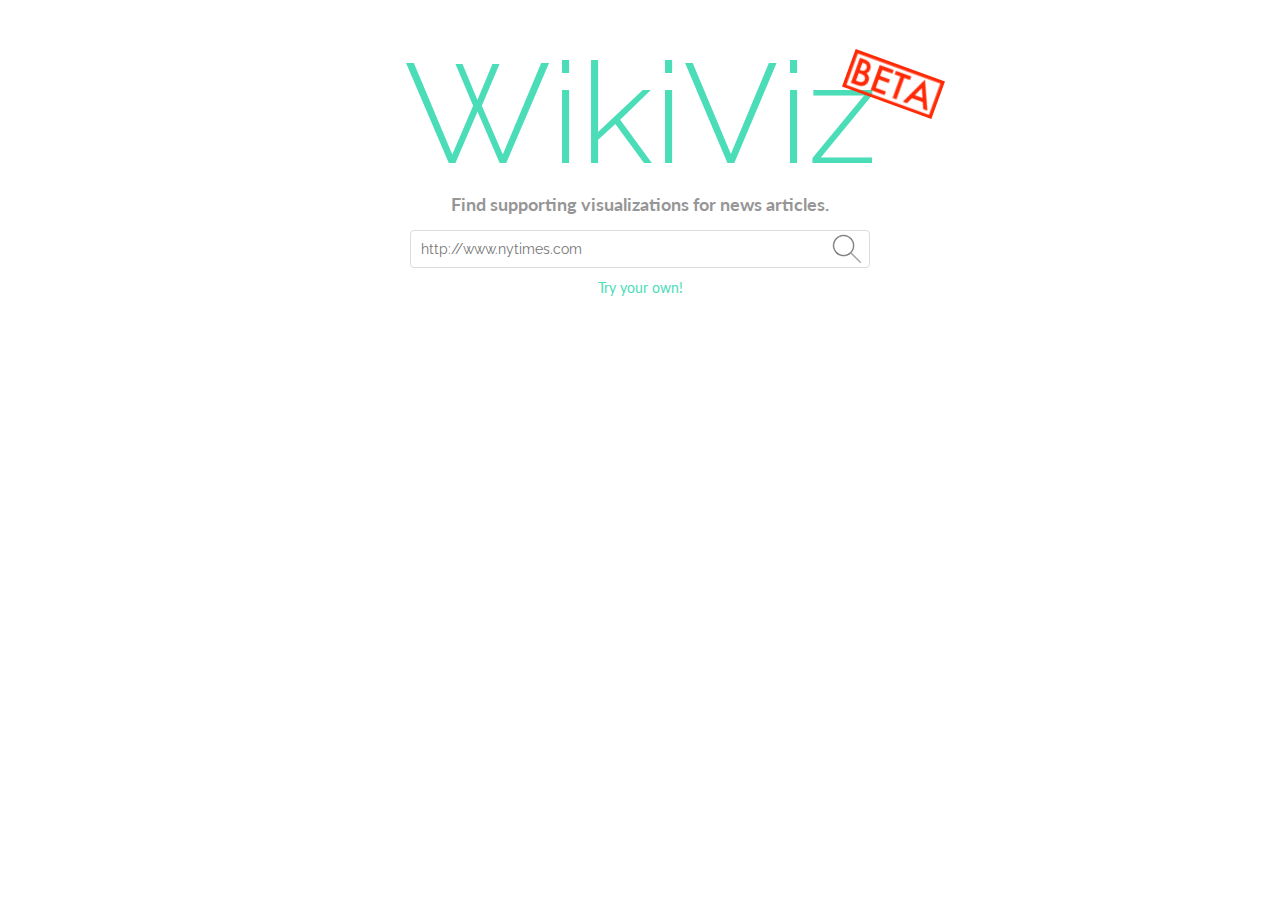
<file: index.html>
<!DOCTYPE html>

<html>
<head>
    <title>WikiViz</title>
    <meta name="description" content="A web app to generate visualizations from news article text.">
    <meta name="author" content="Josh Ford">
    <meta charset="utf-8" />
    <meta name="viewport" content="width=device-width, initial-scale=1.0, maximum-scale=1.0, user-scalable=no" />
    <meta name="apple-mobile-web-app-capable" content="yes">
    
    <script src="external/jquery.js"></script>
    <script src="external/jquery-migrate.js"></script>
    <script src="external/semantic.min.js"></script>
    <script src="external/Readability.js"></script>
    <script src="external/jquery.unveil.js"></script>
    
    <script src="networking.js"></script>
    <script src="images.js"></script>
    <script src="article-loader.js"></script>
    
    <link rel="stylesheet" type="text/css" href="ReferenceMaps/mapbox.css">
    <link rel="stylesheet" type="text/css" href="ReferenceMaps/style.css">
    <script src="ReferenceMaps/api.tiles.mapbox.min.js"></script>
    <script src="external/modernizr.min.js"></script>
    <script src="ReferenceMaps/d3.min.js"></script>
    <script src="ReferenceMaps/topojson.js"></script>
    <script src="ReferenceMaps/refMap.js"></script>
    
    <link href='https://fonts.googleapis.com/css?family=Raleway:400,300,600' rel='stylesheet' type='text/css'>
    <link rel="stylesheet" type="text/css" href="external/semantic.min.css">
    <link rel="stylesheet" type="text/css" href="style.css">
</head>

<body style="background: white; height: 100%;">
    <div class="ui" id="landing-page">
        <div class="header">
            <div class="betaLogo"></div>
            <span class="title">WikiViz</span>
            <h3>Find supporting visualizations for news articles.</h3>
            <input type="text" placeholder="http://www.nytimes.com" class="search" id="search">
            <div class="searchButton" onclick="search();"></div>
            <div class="link" onclick="search('');">Try your own!</div>
        </div>
    </div>
    <div class="ui" id="article-page" style="display: none;">
        <div class="ui stackable equal width grid" style="padding: 0; margin: 0; width: 100%; height: 100%;">
            <div class="column" style="padding:0 !important;">
                <!-- Document UI -->
                <div class="document-header">
                </div>
                <div style="padding:1em;">
                    <div class="ui" id="article-text" data-placeholder="Article text..." contenteditable="true"></div>
                </div>
            </div>
            <div class="column" id="image-column">
                <!-- Select Images UI -->
                <div id="select-header">
                    <h3 style="left: 1rem; position: relative; top: 1rem;">Releated Visualizations</h3>
                    <button id="image-load-button" class="ui icon button" style="position: absolute; right: 6px; top: 6px;" onclick="loadImages()">
                        <i class="refresh icon"></i>
                    </button>
                </div>
                <div id="select-header-padding"></div>
                
                <div id="select-ui" style="display: none;">
                    <div class="ui" id="image-select">
                    </div>
                </div>
                
                <div id="image-loading-overlay" style="display: none;">
                    <div class="container">
                        <img class="loading" src="Loading.svg" style="display: none;">
                        <img src="Chart.svg" style="display: none;">
                        <br>
                        <p style="display: none;">Loading visualizations for the news article. Depending on the article, this can take several mintues.</p>
                        <p style="display: none;">Enter the text from a news article into the left and click the refresh button to load the visualizations.</p>
                    </div>
                </div>
                
                <script>
                    function showArticleNoText() {
                        $('#select-ui').css('display', 'none');
                        $('#image-loading-overlay').css('display', 'initial');
                        $('#image-loading-overlay').find('img').eq(0).css('display', 'none');
                        $('#image-loading-overlay').find('img').eq(1).css('display', 'initial');
                        $('#image-loading-overlay').find('p').eq(0).css('display', 'none');
                        $('#image-loading-overlay').find('p').eq(1).css('display', 'initial');
                    }
                    
                    function showArticleLoading() {
                        $('#select-ui').css('display', 'none');
                        $('#image-loading-overlay').css('display', 'initial');
                        $('#image-loading-overlay').find('img').eq(1).css('display', 'none');
                        $('#image-loading-overlay').find('img').eq(0).css('display', 'initial');
                        $('#image-loading-overlay').find('p').eq(1).css('display', 'none');
                        $('#image-loading-overlay').find('p').eq(0).css('display', 'initial');
                    }
                    
                    function showArticleLoaded() {
                        $('#select-ui').css('display', 'initial');
                        $('#image-loading-overlay').css('display', 'none');
                    }
                </script>
            </div>
        </div>
    </div>
</body>
</html>
</file>
<file: ReferenceMaps/mapbox.css>
/* required styles */

.leaflet-map-pane,
.leaflet-tile,
.leaflet-marker-icon,
.leaflet-marker-shadow,
.leaflet-tile-pane,
.leaflet-tile-container,
.leaflet-overlay-pane,
.leaflet-shadow-pane,
.leaflet-marker-pane,
.leaflet-popup-pane,
.leaflet-overlay-pane svg,
.leaflet-zoom-box,
.leaflet-image-layer,
.leaflet-layer {
	position: absolute;
	left: 0;
	top: 0;
	}
.leaflet-container {
	overflow: hidden;
	-ms-touch-action: none;
	}
.leaflet-tile,
.leaflet-marker-icon,
.leaflet-marker-shadow {
	-webkit-user-select: none;
	   -moz-user-select: none;
	        user-select: none;
	-webkit-user-drag: none;
	}
.leaflet-marker-icon,
.leaflet-marker-shadow {
	display: block;
	}
/* map is broken in FF if you have max-width: 100% on tiles */
.leaflet-container img {
	max-width: none !important;
	}
/* stupid Android 2 doesn't understand "max-width: none" properly */
.leaflet-container img.leaflet-image-layer {
	max-width: 15000px !important;
	}
.leaflet-tile {
	-webkit-filter: inherit;
	        filter: inherit;
	visibility: hidden;
	}
.leaflet-tile-loaded {
	visibility: inherit;
	}
.leaflet-zoom-box {
	width: 0;
	height: 0;
	}
/* workaround for https://bugzilla.mozilla.org/show_bug.cgi?id=888319 */
.leaflet-overlay-pane svg {
	-moz-user-select: none;
	}

.leaflet-tile-pane    { z-index: 2; }
.leaflet-objects-pane { z-index: 3; }
.leaflet-overlay-pane { z-index: 4; }
.leaflet-shadow-pane  { z-index: 5; }
.leaflet-marker-pane  { z-index: 6; }
.leaflet-popup-pane   { z-index: 7; }


/* control positioning */

.leaflet-control {
	position: relative;
	z-index: 7;
	pointer-events: auto;
	}
.leaflet-top,
.leaflet-bottom {
	position: absolute;
	z-index: 1000;
	pointer-events: none;
	}
.leaflet-top {
	top: 0;
	}
.leaflet-right {
	right: 0;
	}
.leaflet-bottom {
	bottom: 0;
	}
.leaflet-left {
	left: 0;
	}
.leaflet-control {
	float: left;
	clear: both;
	}
.leaflet-right .leaflet-control {
	float: right;
	}
.leaflet-top .leaflet-control {
	margin-top: 10px;
	}
.leaflet-bottom .leaflet-control {
	margin-bottom: 10px;
	}
.leaflet-left .leaflet-control {
	margin-left: 10px;
	}
.leaflet-right .leaflet-control {
	margin-right: 10px;
	}


/* zoom and fade animations */

.leaflet-fade-anim .leaflet-tile,
.leaflet-fade-anim .leaflet-popup {
	opacity: 0;
	-webkit-transition: opacity 0.2s linear;
	   -moz-transition: opacity 0.2s linear;
	        transition: opacity 0.2s linear;
	}
.leaflet-fade-anim .leaflet-tile-loaded,
.leaflet-fade-anim .leaflet-map-pane .leaflet-popup {
	opacity: 1;
	}

.leaflet-zoom-anim .leaflet-zoom-animated {
	-webkit-transition: -webkit-transform 0.25s cubic-bezier(0,0,0.25,1);
	   -moz-transition:    -moz-transform 0.25s cubic-bezier(0,0,0.25,1);
	        transition: -webkit-transform 0.25s cubic-bezier(0,0,0.25,1);
	        -moz-transition: transform 0.25s cubic-bezier(0,0,0.25,1), -moz-transform 0.25s cubic-bezier(0,0,0.25,1);
	        transition: transform 0.25s cubic-bezier(0,0,0.25,1);
	        transition:         transform 0.25s cubic-bezier(0,0,0.25,1), -webkit-transform 0.25s cubic-bezier(0,0,0.25,1), -moz-transform 0.25s cubic-bezier(0,0,0.25,1);
	}
.leaflet-zoom-anim .leaflet-tile,
.leaflet-pan-anim .leaflet-tile,
.leaflet-touching .leaflet-zoom-animated {
	-webkit-transition: none;
	   -moz-transition: none;
	        transition: none;
	}

.leaflet-zoom-anim .leaflet-zoom-hide {
	visibility: hidden;
	}


/* cursors */

.leaflet-clickable {
	cursor: pointer;
	}
.leaflet-container {
	cursor: -webkit-grab;
	cursor:    -moz-grab;
	}
.leaflet-popup-pane,
.leaflet-control {
	cursor: auto;
	}
.leaflet-dragging,
.leaflet-dragging .leaflet-clickable,
.leaflet-dragging .leaflet-container {
	cursor: move;
	cursor: -webkit-grabbing;
	cursor:    -moz-grabbing;
	}


/* visual tweaks */

.leaflet-container {
	background: #ddd;
	outline: 0;
	}
.leaflet-container a {
	color: #0078A8;
	}
.leaflet-container a.leaflet-active {
	outline: 2px solid orange;
	}
.leaflet-zoom-box {
	border: 2px dotted #05f;
	background: white;
	opacity: 0.5;
	}


/* general typography */
.leaflet-container {
	font: 12px/1.5 "Helvetica Neue", Arial, Helvetica, sans-serif;
	}


/* general toolbar styles */

.leaflet-bar {
	box-shadow: 0 1px 7px rgba(0,0,0,0.65);
	border-radius: 4px;
	}
.leaflet-bar a, .leaflet-bar a:hover {
	background-color: #fff;
	border-bottom: 1px solid #ccc;
	width: 26px;
	height: 26px;
	line-height: 26px;
	display: block;
	text-align: center;
	text-decoration: none;
	color: black;
	}
.leaflet-bar a,
.leaflet-control-layers-toggle {
	background-position: 50% 50%;
	background-repeat: no-repeat;
	display: block;
	}
.leaflet-bar a:hover {
	background-color: #f4f4f4;
	}
.leaflet-bar a:first-child {
	border-top-left-radius: 4px;
	border-top-right-radius: 4px;
	}
.leaflet-bar a:last-child {
	border-bottom-left-radius: 4px;
	border-bottom-right-radius: 4px;
	border-bottom: none;
	}
.leaflet-bar a.leaflet-disabled {
	cursor: default;
	background-color: #f4f4f4;
	color: #bbb;
	}

.leaflet-touch .leaflet-bar {
	border-radius: 10px;
	}
.leaflet-touch .leaflet-bar a {
	width: 30px;
	height: 30px;
	}
.leaflet-touch .leaflet-bar a:first-child {
	border-top-left-radius: 7px;
	border-top-right-radius: 7px;
	}
.leaflet-touch .leaflet-bar a:last-child {
	border-bottom-left-radius: 7px;
	border-bottom-right-radius: 7px;
	border-bottom: none;
	}


/* zoom control */

.leaflet-control-zoom-in {
	font: bold 18px 'Lucida Console', Monaco, monospace;
	}
.leaflet-control-zoom-out {
	font: bold 22px 'Lucida Console', Monaco, monospace;
	}

.leaflet-touch .leaflet-control-zoom-in {
	font-size: 22px;
	line-height: 30px;
	}
.leaflet-touch .leaflet-control-zoom-out {
	font-size: 28px;
	line-height: 30px;
	}


/* layers control */

.leaflet-control-layers {
	box-shadow: 0 1px 7px rgba(0,0,0,0.4);
	background: #f8f8f9;
	border-radius: 5px;
	}
.leaflet-control-layers-toggle {
	background-image: url(images/layers.png);
	width: 36px;
	height: 36px;
	}
.leaflet-retina .leaflet-control-layers-toggle {
	background-image: url(images/layers-2x.png);
	background-size: 26px 26px;
	}
.leaflet-touch .leaflet-control-layers-toggle {
	width: 44px;
	height: 44px;
	}
.leaflet-control-layers .leaflet-control-layers-list,
.leaflet-control-layers-expanded .leaflet-control-layers-toggle {
	display: none;
	}
.leaflet-control-layers-expanded .leaflet-control-layers-list {
	display: block;
	position: relative;
	}
.leaflet-control-layers-expanded {
	padding: 6px 10px 6px 6px;
	color: #333;
	background: #fff;
	}
.leaflet-control-layers-selector {
	margin-top: 2px;
	position: relative;
	top: 1px;
	}
.leaflet-control-layers label {
	display: block;
	}
.leaflet-control-layers-separator {
	height: 0;
	border-top: 1px solid #ddd;
	margin: 5px -10px 5px -6px;
	}


/* attribution and scale controls */

.leaflet-container .leaflet-control-attribution {
	background-color: rgba(255, 255, 255, 0.7);
	box-shadow: 0 0 5px #bbb;
	margin: 0;
	}
.leaflet-control-attribution,
.leaflet-control-scale-line {
	padding: 0 5px;
	color: #333;
	}
.leaflet-container .leaflet-control-attribution,
.leaflet-container .leaflet-control-scale {
	font-size: 11px;
	}
.leaflet-left .leaflet-control-scale {
	margin-left: 5px;
	}
.leaflet-bottom .leaflet-control-scale {
	margin-bottom: 5px;
	}
.leaflet-control-scale-line {
	border: 2px solid #777;
	border-top: none;
	color: black;
	line-height: 1.1;
	padding: 2px 5px 1px;
	font-size: 11px;
	text-shadow: 1px 1px 1px #fff;
	background-color: rgba(255, 255, 255, 0.5);
	box-shadow: 0 -1px 5px rgba(0, 0, 0, 0.2);
	white-space: nowrap;
	overflow: hidden;
	}
.leaflet-control-scale-line:not(:first-child) {
	border-top: 2px solid #777;
	border-bottom: none;
	margin-top: -2px;
	box-shadow: 0 2px 5px rgba(0, 0, 0, 0.2);
	}
.leaflet-control-scale-line:not(:first-child):not(:last-child) {
	border-bottom: 2px solid #777;
	}

.leaflet-touch .leaflet-control-attribution,
.leaflet-touch .leaflet-control-layers,
.leaflet-touch .leaflet-bar {
	box-shadow: none;
	}
.leaflet-touch .leaflet-control-layers,
.leaflet-touch .leaflet-bar {
	border: 4px solid rgba(0,0,0,0.3);
	}


/* popup */

.leaflet-popup {
	position: absolute;
	text-align: center;
	}
.leaflet-popup-content-wrapper {
	padding: 1px;
	text-align: left;
	border-radius: 12px;
	}
.leaflet-popup-content {
	margin: 13px 19px;
	line-height: 1.4;
	}
.leaflet-popup-content p {
	margin: 18px 0;
	}
.leaflet-popup-tip-container {
	margin: 0 auto;
	width: 40px;
	height: 20px;
	position: relative;
	overflow: hidden;
	}
.leaflet-popup-tip {
	width: 17px;
	height: 17px;
	padding: 1px;

	margin: -10px auto 0;

	-webkit-transform: rotate(45deg);
	   -moz-transform: rotate(45deg);
	    -ms-transform: rotate(45deg);
	        transform: rotate(45deg);
	}
.leaflet-popup-content-wrapper, .leaflet-popup-tip {
	background: white;

	box-shadow: 0 3px 14px rgba(0,0,0,0.4);
	}
.leaflet-container a.leaflet-popup-close-button {
	position: absolute;
	top: 0;
	right: 0;
	padding: 4px 4px 0 0;
	text-align: center;
	width: 18px;
	height: 14px;
	font: 16px/14px Tahoma, Verdana, sans-serif;
	color: #c3c3c3;
	text-decoration: none;
	font-weight: bold;
	background: transparent;
	}
.leaflet-container a.leaflet-popup-close-button:hover {
	color: #999;
	}
.leaflet-popup-scrolled {
	overflow: auto;
	border-bottom: 1px solid #ddd;
	border-top: 1px solid #ddd;
	}


/* div icon */

.leaflet-div-icon {
	background: #fff;
	border: 1px solid #666;
	}
.leaflet-editing-icon {
	border-radius: 2px;
	}
/* Icon sprites */

.mapbox-icon {
    background-image: url('[data-uri]');
    background-repeat: no-repeat;
    background-size: 26px 156px;
}

/* Retina icon */
@media (-webkit-min-device-pixel-ratio: 2), (min-resolution: 192dpi) {
    .mapbox-icon {
        background-image: url('[data-uri]');
    }
}

a.mapbox-icon-share {
    background-position: 0 -52px;
}

a.mapbox-icon-geocoder {
    background-position: 0 -78px;
}

a.mapbox-icon-facebook {
    background-position: 0 -104px;
}

a.mapbox-icon-twitter {
    background-position: 0 -130px;
}

/* Map legends */

.map-legends {
    border:1px solid #bbb;
    -moz-box-sizing: border-box;
    box-sizing: border-box;

    background:#fff;
    border-radius:3px;
}

.map-legends {
    box-shadow:0 1px 2px rgba(0,0,0,0.15);
}

.map-legends .map-legend {
    padding:10px;
}

.map-tooltip {
    z-index:999999;
    padding:10px;
    max-width:300px;
    opacity:1;

    -webkit-transition:opacity 150ms;
    -moz-transition:opacity 150ms;
    transition:opacity 150ms;

    -webkit-user-select:auto;
    -moz-user-select:auto;
    user-select:auto;

    border:1px solid #bbb;
    -moz-box-sizing: border-box;
    box-sizing: border-box;
    background:#fff;
    border-radius:3px;

    min-width:180px;
    max-width:280px;
    max-height:400px;

    overflow:auto;
    width:220px\8; /*< IE 9*/
    box-shadow:0 1px 2px rgba(0,0,0,0.15);

    color:#222;
    font:normal 13px/20px Arial,sans-serif;
}

.map-tooltip .close {
    text-indent:-999em;
    background: #fff url([data-uri]) no-repeat 0 0;
    overflow:hidden;
    display:none;
}

.map-tooltip.closable .close:active  {
    border-color:#b0b0b0;
    background-color:#f0f0f0;
}

.map-tooltip.closable .close {
    position:absolute;
    top:4px;
    right:4px;
    width:20px;
    height:20px;
    background-position:-5px -5px;
    border-radius: 10px;
}

.map-tooltip.closable .close {
    display:block;
}

.map-tooltip small { font-size:11px; }

.map-tooltip h1,
.map-tooltip h2,
.map-tooltip h3,
.map-tooltip h4,
.map-tooltip h5,
.map-tooltip h6 { font-size:16px; }

.map-tooltip h1,
.map-tooltip h2,
.map-tooltip h3,
.map-tooltip h4,
.map-tooltip h5,
.map-tooltip h6,
.map-tooltip p { margin:0px 0px 10px; }

/* Leaflet Overrides */

.leaflet-control-interaction {
    position:absolute;
    top: 10px;
    right: 10px;
    width: 300px;
}

.leaflet-popup {
    pointer-events: none;
}

.leaflet-popup-close-button {
    pointer-events: all;
}

.leaflet-popup-content-wrapper {
    border-radius: 2px;
    box-shadow:0 1px 2px rgba(0,0,0,0.15);
    pointer-events: all;
}

.leaflet-popup-content {
    line-height: 1.6em;
    margin: 12px 16px;
}

.leaflet-popup-content .marker-title {
    font-weight: bold;
    line-height: 2em;
}

.leaflet-popup-tip {
    box-shadow:0 1px 2px rgba(0,0,0,0.15);
}


.leaflet-control .mapbox-button {
    border-radius: 4px;
    font-weight: bold;
    padding: 5px 8px;
}

/* General Toolbar Overrides */

.leaflet-bar, .leaflet-touch .leaflet-bar {
    box-shadow: none;
    border-radius: 2px;
}
.leaflet-bar a {
}

.leaflet-bar a:first-child,
.leaflet-touch .leaflet-bar a:first-child {
    border-top-left-radius: 2px;
    border-top-right-radius: 2px;
}

.leaflet-bar a:last-child,
.leaflet-touch .leaflet-bar a:last-child {
    border-bottom-left-radius: 2px;
    border-bottom-right-radius: 2px;
}

/* Cursors */

.leaflet-container {
    cursor: default;
    cursor: -webkit-default;
    cursor:    -moz-default;
}

.leaflet-popup a,
.map-tooltip a,
.map-legend a {
    color: #489;
    text-decoration: none;
}

.leaflet-dragging {
    cursor: move;
    cursor: -webkit-grabbing;
    cursor:    -moz-grabbing;
}

.leaflet-clickable,
.leaflet-container.map-clickable {
    cursor: pointer;
    cursor: -webkit-pointer;
    cursor:    -moz-pointer;
}


/* Sharing */

.leaflet-control a.mapbox-share {
}

.mapbox-share-buttons {
    clear: both;
    border-bottom: 1px solid #e2e2e2;
    margin-bottom: 10px;
    padding: 15px 0;
}

.mapbox-share-buttons a {
    border-radius: 2px;

    display: inline-block;
    font-weight: bold;
    height: 26px;
    line-height: 26px;
    padding-left: 30px;
    text-decoration: none;
    width: 48%;

    -moz-box-sizing: border-box;
    box-sizing: border-box;
}

.mapbox-share-buttons a.mapbox-share-facebook {
    color: #fff;
    background-color: #3B5998;
    margin-right: 4%;
}

.mapbox-share-buttons a.mapbox-share-facebook:hover {
    background-color: #466EB2;
}

.mapbox-share-buttons a.mapbox-share-twitter {
    color: #fff;
    background-color: #4099FF;
}

.mapbox-share-buttons a.mapbox-share-twitter:hover {
    background-color: #64B2FF;
}

.mapbox-share-popup {
    background: #fff;
    padding: 20px;
    z-index: 1000;
    box-sizing: border-box;
    -moz-box-sizing: border-box;
}

.mapbox-share-popup h3 {
    margin: 0px;
}

.mapbox-share-popup small {
    color: #666;
}

.mapbox-share-popup textarea {
    width: 100%;
    height: 50px;
}


/* Light Theme (default) */

.leaflet-control .mapbox-button {
    background-color: #fff;
    border: 1px solid #bbb;
}

.leaflet-control .mapbox-button:hover {
    background-color: #F4F4F4;
    cursor: pointer;
}

.leaflet-bar,
.leaflet-touch .leaflet-bar {
    border: 1px solid #bbb;
}

.leaflet-bar a:active,
.leaflet-control .mapbox-button:active {
    background-color: #e2e2e2;
}

/* geocoder */
.leaflet-control-mapbox-geocoder {
    position:relative;
}

.leaflet-control-mapbox-geocoder.searching:before {
    content:'';
    background:#cccccc;
    background:rgba(224,224,224,0.5);
    position:absolute;
    left:0px;
    top:0px;
    right:0px;
    bottom:0px;
    z-index:100;
}

.leaflet-control-mapbox-geocoder .leaflet-control-mapbox-geocoder-wrap {
    background:#fff;
    box-sizing:border-box;
    -moz-box-sizing:border-box;
    position:absolute;

    -webkit-transition:width 100ms;
    -moz-transition:width 100ms;
    transition:width 100ms;

    border:1px solid #ccc;
    overflow:hidden;
    top:-1px;
    left:27px;
    width:0;
    height:28px;
    opacity: 0;
}

.leaflet-control-mapbox-geocoder.active .leaflet-control-mapbox-geocoder-wrap {
    width:175px;
    border-radius:0 2px 2px 0;
    border-left:0;
    opacity: 1;
}

.leaflet-bar .leaflet-control-mapbox-geocoder-toggle,
.leaflet-bar .leaflet-control-mapbox-geocoder-toggle:hover {
    border-bottom: none;
}

.leaflet-control-mapbox-geocoder-toggle {
    border-radius:2px;
    -webkit-border-radius:2px;
}

.leaflet-control-mapbox-geocoder.active,
.leaflet-control-mapbox-geocoder.active .leaflet-control-mapbox-geocoder-toggle {
    border-top-right-radius: 0px;
    border-bottom-right-radius: 0px;
    -webkit-border-top-right-radius: 0px;
    -webkit-border-bottom-right-radius: 0px;
}

.leaflet-control-mapbox-geocoder .leaflet-control-mapbox-geocoder-form input {
    border:0;
    width:175px;
    padding-left:10px;
    -moz-box-sizing: border-box;
    box-sizing: border-box;
    height:26px;

    outline: none;
}

.leaflet-control-mapbox-geocoder .mapbox-geocoder-toggle {
    position:absolute;
    top:0;
    left:0;
}

.leaflet-control-mapbox-geocoder input:focus {
    border-color: #888;
}

.leaflet-control-mapbox-geocoder-results {
    position:absolute;
    left:26px;
    top:26px;
}

.leaflet-control-mapbox-geocoder-results a,
.leaflet-control-mapbox-geocoder-results span,
.leaflet-control-mapbox-geocoder-results a:hover {
    width:176px;
    padding:0 10px;
    text-overflow:ellipsis;
    border:1px solid #ccc;
    border-top:0;
    white-space:nowrap;
    display:block;
    background:#fff;
    line-height:26px;
    overflow:hidden;
    text-align:center;
    -moz-box-sizing: border-box;
    box-sizing: border-box;
}

.leaflet-control-mapbox-geocoder-results a:hover {
    background:#eee;
}

.leaflet-control-mapbox-geocoder-results a:last-child,
.leaflet-control-mapbox-geocoder-results span:last-child {
    border-bottom:1px solid #ccc;
}

/* Dark Theme */

.leaflet-container.dark .leaflet-bar {
    border-color: #000;
}

.leaflet-container.dark .leaflet-bar a,
.leaflet-container.dark .leaflet-control .mapbox-button {
    background-color: #404040;
    color: #fff;
    border-color: #000;
}

.leaflet-container.dark .leaflet-bar a:hover,
.leaflet-container.dark .leaflet-control .mapbox-button:hover {
    background-color: #565656;
}

.leaflet-container.dark .leaflet-bar a:active,
.leaflet-container.dark .leaflet-control .mapbox-button:active {
    background-color: #6B6B6B;
}

.leaflet-container.dark .leaflet-bar a.leaflet-disabled,
.leaflet-container.dark .leaflet-control .mapbox-button.disabled {
    background-color: #252525;
    color: #474747;
}

.leaflet-container.dark .leaflet-control-mapbox-geocoder input[type=text] {
    background-color: #565656;
    border-color: #000;
    color: #fff;
}

.leaflet-container.dark .leaflet-control-mapbox-geocoder input:focus {
    border-color: #ccc;
}
</file>
<file: ReferenceMaps/style.css>
.map {
    height: 100%;
    width: 100%;
    background: #ede9d9;
    position: absolute;
}

body {
    padding: 0;
    margin: 0;
}

path {
    stroke-linejoin: round;
    stroke-linecap: round;
    fill: none
}

path.road {
    stroke: #3C80A9;
    fill: none;
}
path.road.highway {
    
}

path.water {
    stroke: none;
    fill: #8ccbf7;
}

.map img {
    /*-webkit-filter: grayscale(100%) brightness(40%) contrast(150%);
    filter: grayscale(100%) brightness(40%) contrast(150%);*/
}

.hidden-popup-background {
    background: none;
    z-index: 1000;
}

.hidden-popup-background .leaflet-popup-content-wrapper {
    background: none;
    box-shadow: none;
    z-index: 1000;
}

.hidden-popup-background .leaflet-popup-tip {
    background: none;
    box-shadow: none;
    z-index: 1000;
}

.hidden-popup-background b {
    font-weight: bolder;
    font-size: 1.0rem;
    color: black;
    text-shadow: white 0px 0px 1px, white 0px 0px 1px, white 0px 0px 1px, white 0px 0px 1px, white 0px 0px 1px, white 0px 0px 1px,
        white 0px 0px 1px, white 0px 0px 1px, white 0px 0px 1px, white 0px 0px 1px, white 0px 0px 1px, white 0px 0px 1px, 
        white 0px 0px 1px, white 0px 0px 1px, white 0px 0px 1px, white 0px 0px 1px;
    -webkit-font-smoothing: antialiased;
    
    z-index: 1000;
}
</file>
<file: style.css>
/*.column {
    height: 100%;
    overflow-x: hidden;
    overflow-y: scroll;
    padding: 3% !important;
}*/

#landing-page {
    padding: 0;
    margin: 0;
    background-color: white;
}

.header {
    padding: 5%;
    padding-bottom:2%;
    text-align: center;
    width: 100%;
}

.title {
    color: rgb(74, 221, 183);
    margin: auto 0;
    text-align: center;
    position: relative;
    z-index: 0;
    
    font-family: 'Raleway', Arial, Helvetica, sans-serif;
    font-weight: 300;
    
    font-size: 50px;
    font-size: 11vw;
}

.header h3 {
    color: rgb(150, 150, 150);
}

.betaLogo {
    background: url(Beta.png) no-repeat center;
    background: -webkit-image-set(url(Beta.png) 1x, url(Beta@2x.png) 2x) no-repeat center;
    background-size: contain;
    
    position: relative;
    width: 10%;
    height: 40px;
    left: 50%;
    
    margin-left: 17%;
    z-index: 5;
    
    -ms-transform: rotate(20deg); 
    -webkit-transform: rotate(20deg); 
    -moz-transform: rotate(20deg); 
    transform: rotate(20deg);
}

#article-text {
    padding: 4px;
    border-radius: 4px;
}

#article-text[contenteditable=true] {
    border: solid 1px #dcdcdc;
}

div[contenteditable=true]:empty:before {
    color: #dcdcdc;
    content: attr(data-placeholder);
    display: block; /* For Firefox */
}

@media only screen and (min-width: 767px) {
    #article-page .ui.grid .column {
        height: 100%;
        overflow-y: scroll;
    }
    
    #article-page .ui.grid .column:first-child {
        border-right: thin solid #dcdcdc;
    }
}

input[type="text"].search {
    display: block;
    margin: 0;
    width: 40%;
    left: 30%;
    position: relative;
    font-family: 'Raleway', Arial, Helvetica, sans-serif;
    font-size: 1rem;
    -webkit-appearance: none;
       -moz-appearance: none;
            appearance: none;
    box-shadow: none;
    border-radius: 4px;
    padding: 10px;
    padding-right: 48px;
    border: solid 1px #dcdcdc;
    -webkit-transition: box-shadow 0.3s, border 0.3s;
    -moz-transition: box-shadow 0.3s, border 0.3s;
    transition: box-shadow 0.3s, border 0.3s;
}
input[type="text"].search:focus {
    outline: none;
    border: solid 1px rgb(74, 221, 183);
    box-shadow: 0 0 5px 1px rgb(74, 221, 183);
}

.searchButton {
    position: relative;
    left: -webkit-calc(70% - 38px);
    left: -moz-calc(70% - 38px);
    left: calc(70% - 38px);
    top: -34px;
    width: 30px;
    height: 30px;
    background-position: center;
    background-repeat: no-repeat;
    background-size: 100%;
    background-image: url("Search.svg");
}

.searchButton:hover {
    background-image: url("Search_Hover.svg");
    cursor: pointer;
}

.link {
    color: rgb(74, 221, 183);
    position: relative;
    top: -20px;
    width: auto;
    width: -moz-min-content;
    width: min-content;
    width: intrinsic;
    margin: 0 auto;
    white-space: pre;
}
.link:hover {
    text-decoration: underline;
    cursor: pointer;
}
.link:active {
    color: rgb(46, 147, 115);
}

.landing-link {
    position: absolute;
    left: 6px;
    top: 6px;
    color: white;
    z-index: 9;
    font-size: 1.5em;
    text-shadow: 0px 0px 5px #000;
}

.landing-link:hover {
    color: #ddd;
    cursor: pointer;
}

.landing-link:active {
    color: #bbb;
}

.examples-header {
    font-size: 1.75rem;
    width: 100%;
    margin-top: 2%;
    margin-bottom: 8px;
    padding-left: 4%;
    
    font-family: 'Raleway', Arial, Helvetica, sans-serif;
    font-weight: 300;
}

.examples {
    line-height: 0px;
    font-size: 0px;
    
    padding-bottom: 5%;
}

.exmaple-container {
    top: 0px;
    left: 0px;
    position: relative;
    font-size: 1rem;
    line-height: normal;
    
    width: -webkit-calc(100% / 4);
    
    width: -moz-calc(100% / 4);
    
    width: calc(100% / 4);
    display: inline-block;
    padding: none;
    margin: none;
    
    border-left: thin solid white;
    border-right: thin solid white;
    border-top: thin solid white;
    border-bottom: thin solid white;
}

.examples div.exmaple-container:nth-child(4n + 1) {
    border-left: 0px solid transparent;
}
.examples div.exmaple-container:nth-child(4n + 0) {
    border-right: 0px solid transparent;
}

/* Three columns */ 
@media only screen and (max-width: 1125px) {
    .exmaple-container {
        width: -webkit-calc(100% / 3);
        width: -moz-calc(100% / 3);
        width: calc(100% / 3);
    }
    
    .examples div.exmaple-container:nth-child(4n + 1) {
        border-left: thin solid white;
    }
    .examples div.exmaple-container:nth-child(4n + 0) {
        border-right: thin solid white;
    }
    
    .examples div.exmaple-container:nth-child(3n + 1) {
        border-left: 0px solid transparent;
    }
    .examples div.exmaple-container:nth-child(3n + 0) {
        border-right: 0px solid transparent;
    }
    .examples div.exmaple-container:nth-child(3n + 2) {
        top: -1px;
    }
}

/* Two columns */ 
@media only screen and (max-width: 750px) {
    .exmaple-container {
        width: -webkit-calc(100% / 2);
        width: -moz-calc(100% / 2);
        width: calc(100% / 2);
    }
    
    .examples div.exmaple-container:nth-child(3n + 1) {
        border-left: thin solid white;
    }
    .examples div.exmaple-container:nth-child(3n + 0) {
        border-right: thin solid white;
    }
    .examples div.exmaple-container:nth-child(3n + 2) {
        top: 0px;
    }
    
    .examples div.exmaple-container:nth-child(2n + 1) {
        border-left: 0px solid transparent;
    }
    .examples div.exmaple-container:nth-child(2n + 0) {
        border-right: 0px solid transparent;
    }
    
    .title {
        font-size: 14vw;
    }
    
    input[type="text"].search {
        width: 70%;
        left: 15%;
    }
    .searchButton {
        left: -webkit-calc(85% - 38px);
        left: -moz-calc(85% - 38px);
        left: calc(85% - 38px);
    }
}

/* One column */ 
@media only screen and (max-width: 375px) {
    .exmaple-container {
        width: -webkit-calc(100% / 1);
        width: -moz-calc(100% / 1);
        width: calc(100% / 1);
    }
    
    .examples div.exmaple-container:nth-child(2n + 1) {
        border-left: thin solid white;
    }
    .examples div.exmaple-container:nth-child(2n + 0) {
        border-right: thin solid white;
    }
    
    .examples div.exmaple-container {
        border-left: 0px solid transparent;
        border-right: 0px solid transparent;
        top: 0px;
    }
    
    .title {
        font-size: 16vw;
    }
    
    input[type="text"].search {
        width: 90%;
        left: 5%;
    }
    .searchButton {
        left: -webkit-calc(95% - 38px);
        left: -moz-calc(95% - 38px);
        left: calc(95% - 38px);
    }
}

.example {
    position: relative;
    padding: none;
    margin: none;
    
    /* Maintain 16x9 aspect ratio */
    width: 100%;
    padding-bottom: 56.25%;
}

.exmaple-container {
    z-index: 0;
    
    -webkit-transition: 0.33s;
    -moz-transition: 0.33s;
    transition: 0.33s;
}

.exmaple-container:hover {
    cursor: pointer;
    z-index: 10;
    
    border-left: 0px solid transparent;
    border-right: 0px solid transparent;
    border-top: 0px solid transparent;
    border-bottom: 0px solid transparent;
    
    -webkit-transform: scale(1.05);
       -moz-transform: scale(1.05);
        -ms-transform: scale(1.05);
            transform: scale(1.05);
    
    box-shadow: 0px 0px 4px #000;
    border-radius: 4px;
    overflow: hidden;
}

.example-image {
    width: 100%;
    height: 100%;
    position: absolute;
    top: 0;
    left: 0;
    
    background-size: cover;
    background-repeat: no-repeat;
    background-position: center;
}

.example-no-image {
    width: 100%;
    height: 100%;
    position: absolute;
    top: 0;
    left: 0;
    
    background-color: rgb(74, 221, 183);
    background-image: url('Newspaper.svg');
    background-size: 70% 70%;
    background-repeat: no-repeat;
    background-position: center;
}

.example-text-overlay {
    position: absolute;
    bottom: 0;
    left: 0;
    width: 100%;
    height: 75%;
    
    background: transparent;
    background: rgba(0, 0, 0, 0.5);
    background: -webkit-linear-gradient(rgba(0,0,0,0), rgba(0, 0, 0, 0.5));
    background: -moz-linear-gradient(rgba(0,0,0,0), rgba(0, 0, 0, 0.5));
    background: linear-gradient(rgba(0,0,0,0), rgba(0, 0, 0, 0.5));
}

.example-text {
    color: white;
    position: absolute;
    width: 100%;
    left: 0;
    bottom: 0;
    max-height: 60%;
    padding: 4px;
    
    font-weight: bold;
}

.document-header {
    width: 100%;
    padding-bottom: 28.0%;
    
    position: relative;
}

.document-header .example-image {
    background-position: 50% 25%;
}

.document-header .example-text {
    font-size: 1.5em;
    padding: 4px;
    left: 6px;
    bottom: 6px;
    width: -webkit-calc(100% - 12px);
    width: -moz-calc(100% - 12px);
    width: calc(100% - 12px);
}

.document-header .example-no-image {
    background: rgb(74, 221, 183);
    background: -webkit-linear-gradient(rgb(50, 163, 127), rgb(74, 221, 183));
    background: -moz-linear-gradient(rgb(50, 163, 127), rgb(74, 221, 183));
    background: linear-gradient(rgb(50, 163, 127), rgb(74, 221, 183));
}

#image-loading-overlay .container {
    width: 60%;
    margin: auto;
    position: absolute;
    left: 0; bottom: 0; right: 0;
    text-align: center;
    top: 50%;
    -webkit-transform: translateY(-50%);
    -ms-transform: translateY(-50%);
    transform: translateY(-50%);
}

#image-loading-overlay .container img {
    width: 50%;
    margin: auto 0;
}

#image-loading-overlay .container img.loading {
    -webkit-animation-name: spin;
    -webkit-animation-duration: 1200ms;
    -webkit-animation-iteration-count: infinite;
    -webkit-animation-timing-function: ease-in-out;
    
    -moz-animation-name: spin;
    -moz-animation-duration: 1200ms;
    -moz-animation-iteration-count: infinite;
    -moz-animation-timing-function: ease-in-out;
    
    -ms-animation-name: spin;
    -ms-animation-duration: 1200ms;
    -ms-animation-iteration-count: infinite;
    -ms-animation-timing-function: ease-in-out;
    
    animation-name: spin;
    animation-duration: 1200ms;
    animation-iteration-count: infinite;
    animation-timing-function: ease-in-out;
}

@-ms-keyframes spin {
    from { -ms-transform: rotate(0deg); }
    to { -ms-transform: rotate(180deg); }
}
@-moz-keyframes spin {
    from { -moz-transform: rotate(0deg); }
    to { -moz-transform: rotate(180deg); }
}
@-webkit-keyframes spin {
    from { -webkit-transform: rotate(0deg); }
    to { -webkit-transform: rotate(180deg); }
}
@keyframes spin {
    from { transform:rotate(0deg); }
    to { transform:rotate(360deg); }
}

#select-header {
    position: fixed;
    right: 0px;
    top: 0px;
    z-index: 10000;
    width: 50%;
    height: 50px;
    background-color: rgba(255, 255, 255, 0.8);
    -webkit-backdrop-filter: saturate(180%) blur(20px);
    backdrop-filter: saturate(180%) blur(20px);
    border-bottom: solid thin #dcdcdc;
}

#select-header-padding {
    width: 100%;
    height: 50px;
}

@media only screen and (max-width: 768px) {
    #select-header {
        position: relative;
        width: calc(100% + 2rem);
        left: -1rem;
        border-top: solid thin #dcdcdc;
    }

    #select-header-padding {
        height: 0px;
    }
    
    #article-page .ui.grid .column {
        height: auto;
        overflow-y: visible;
    }
}

#image-loading-overlay .container p {
    margin-top: 2em;
    color: rgb(153, 153, 153);
}

#article-text {
    width: 100%;
    white-space: pre-line;
}

#text-content {
    white-space: pre-line;
}

.display-image {
    max-width: 100%;
}

.display-image:hover {
    cursor: pointer;
}

.ui.card.image-card {
    width: 50%;
    left: 25%;
}

.cell-handle {
    cursor: move;
    cursor: grab;
    cursor: -moz-grab;
    cursor: -webkit-grab;
}

.cell-handle:active {
    cursor: move;
    cursor: grabbing;
    cursor: -moz-grabbing;
    cursor: -webkit-grabbing;
}

.image-item {
    position: relative;
    min-height: 100px;
    padding-top: 8px;
    padding-bottom: 8px;
    
    border-bottom: 2px solid #DDD;
}

div.ui.basic.vertical.buttons {
    position: absolute;
    z-index: 100;
    background: white;
    top: 10px;
    left: 10px;
}

button.negative.toggle.ui.button.active {
    background-color: #d01919 !important;
}

.item .vertical.buttons {
    height: 100px;
	position: absolute;
	top: 50%;
    margin-top: -50px !important;
    width: 45px;
}

.item .cell-handle {
    height: 32px;
	position: absolute;
	top: 50%;
    margin-top: -16px !important;
}

.experiment {
    border-left: thin solid #DDD;
}

.likert {
    list-style:none;
    width:100%;
    margin:0;
    padding:0 0 35px;
    display:block;
    border-bottom:2px solid #efefef;
}

.likert:last-of-type {
    border-bottom:0;
}
.likert:before {
  content: '';
  position:relative;
  top:11px;
  left:12.25%;
  display:block;
  background-color:#efefef;
  height:4px;
  width:78%;
}
.likert li {
  display:inline-block;
  width:24.5%;
  text-align:center;
  vertical-align: top;
}
.likert li input[type=radio] {
  display:block;
  position:relative;
  top:0;
  left:50%;
  margin-left:-6px;
}
</file>
